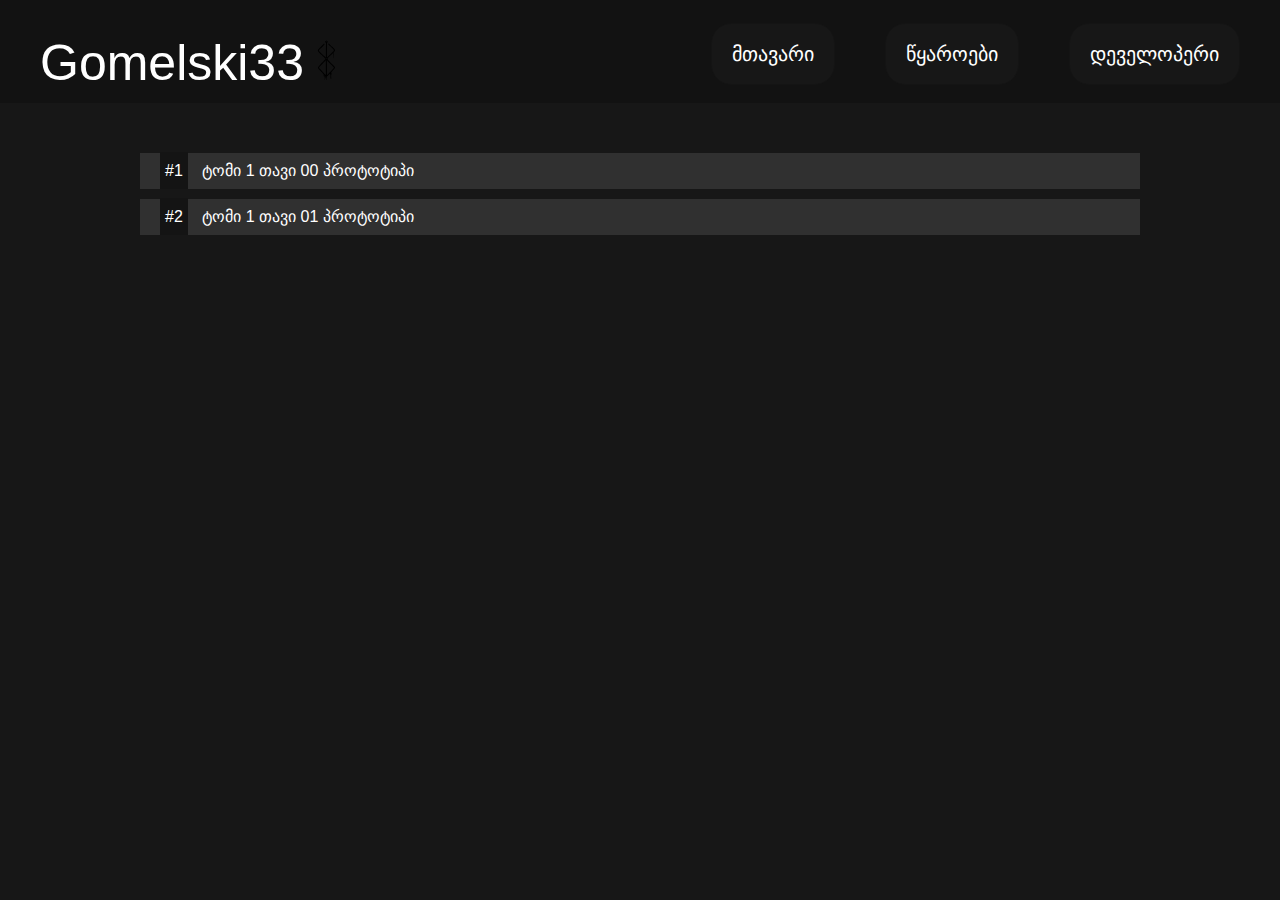
<file: list.html>
<!DOCTYPE html>
<html lang="en">
<head>
	<meta charset="UTF-8">
	<meta name="viewport" content="width=device-width, initial-scale=1.0">
	<script src="js/swiper-bundle.min.js" defer ></script>
	<script src="js/script.js" defer></script>
	<link rel="stylesheet" href="css/swiper-bundle.min.css">
	<link rel="stylesheet" href="css/style.css">
	<title>Document</title>
</head>
<body>
	<header class="header">
		<div class="container header__inner">
			<div class="header__logo">
				<h1>Gomelski33</h1>
			</div>
			<nav class="header__nav">
				<ul class="header__list">
					<li class="header__item">
						<a href="index.html" class="header__link">
							<p>მთავარი</p>
						</a>
					</li>
					<li class="header__item">
						<a href="" class="header__link">
							<p>წყაროები</p>

						</a>
					</li>
					<li class="header__item">
						<a href="" class="header__link">
							<p>დეველოპერი </p>

						</a>
					</li>
				</ul>
			</nav>
		</div>
	</header>
	<section class="main__sia">
		<ul class="main__list">
			<li class="main__item">
				<a href="tavebi/tavi00.html" class="main__link">
					<span>#1</span> ტომი 1 თავი 00 პროტოტიპი
				</a>
			</li>
			<li class="main__item">
				<a href="index.html" class="main__link">
					<span>#2</span> ტომი 1 თავი 01 პროტოტიპი
				</a>
			</li>
			
		</ul>
	</section>
</body>
</html>
</file>
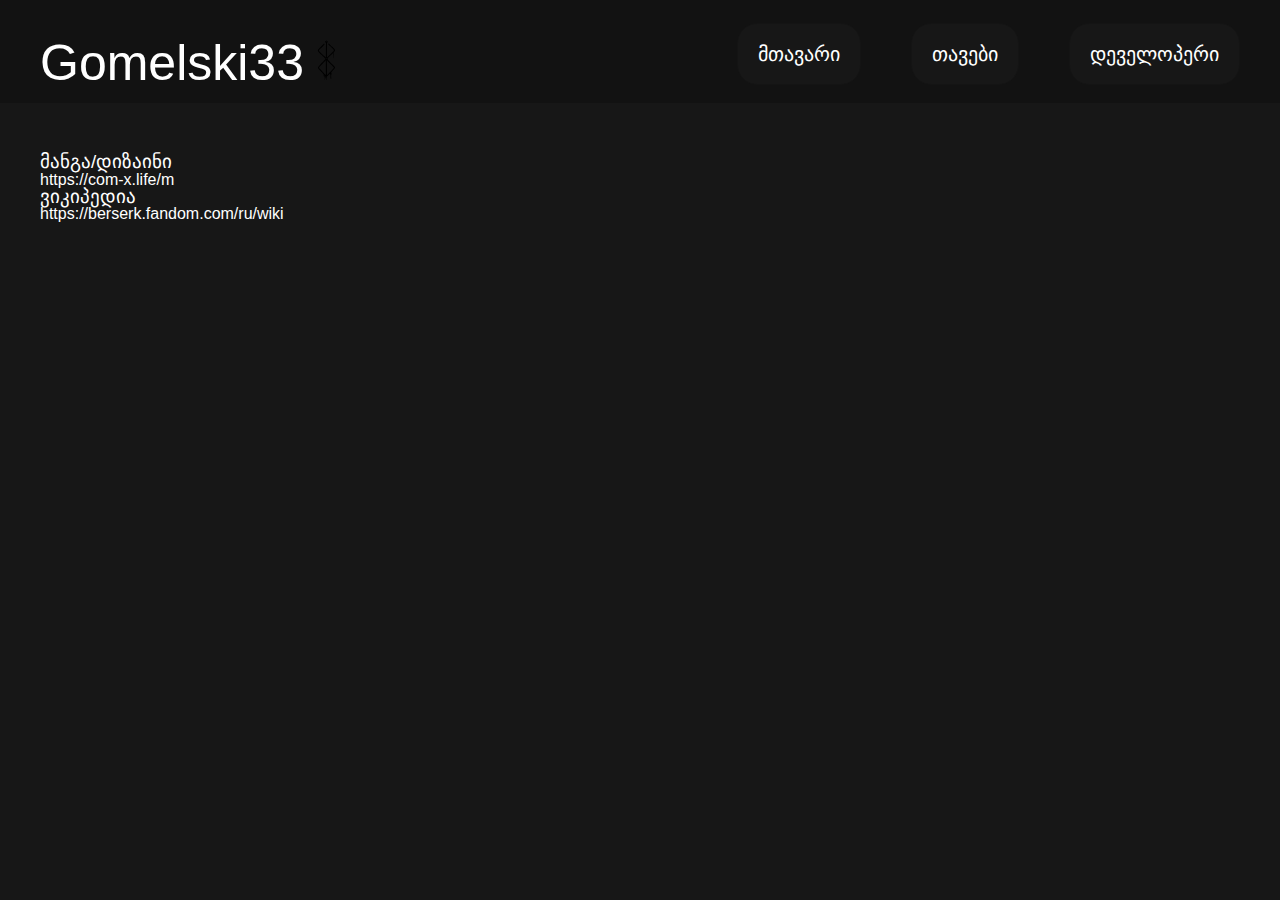
<file: Sources.html>
<!DOCTYPE html>
<html lang="en">
<head>
	<meta charset="UTF-8">
	<meta name="viewport" content="width=device-width, initial-scale=1.0">
	<script src="js/swiper-bundle.min.js" defer ></script>
	<script src="js/script.js" defer></script>
	<link rel="stylesheet" href="css/swiper-bundle.min.css">
	<link rel="stylesheet" href="css/style.css">
	<title><source></title>
</head>
<body>
	<header class="header">
		<div class="container header__inner">
			<div class="header__logo">
				<h1>Gomelski33</h1>
			</div>
			<nav class="header__nav">
				<ul class="header__list">
					<li class="header__item">
						<a href="../index.html" class="header__link">
							<p>მთავარი</p>
						</a>
					</li>
					<li class="header__item">
						<a href="list.html" class="header__link">
							<p>თავები</p>

						</a>
					</li>
					<li class="header__item">
						<a href="" class="header__link">
							<p>დეველოპერი </p>

						</a>
					</li>
				</ul>
			</nav>
		</div>
	</header>
	<div class="section__sources">
		<div class="container">
			<div class="sources__inner">
				<ul class="source__list">
					<li class="source__item">
						<h3>მანგა/დიზაინი</h3>
						<a href="https://com-x.life/m" class="source__link">https://com-x.life/m</a>
					</li>
					<li class="source__item">
						<h3>ვიკიპედია</h3>
						<a href="https://berserk.fandom.com/ru/wiki/%D0%9A%D0%B0%D1%82%D0%B5%D0%B3%D0%BE%D1%80%D0%B8%D1%8F:%D0%9F%D0%B5%D1%80%D1%81%D0%BE%D0%BD%D0%B0%D0%B6%D0%B8" class="source__link">https://berserk.fandom.com/ru/wiki</a>
					</li>
				</ul>
			</div>
		</div>
	</div>
</body>
</html>
</file>
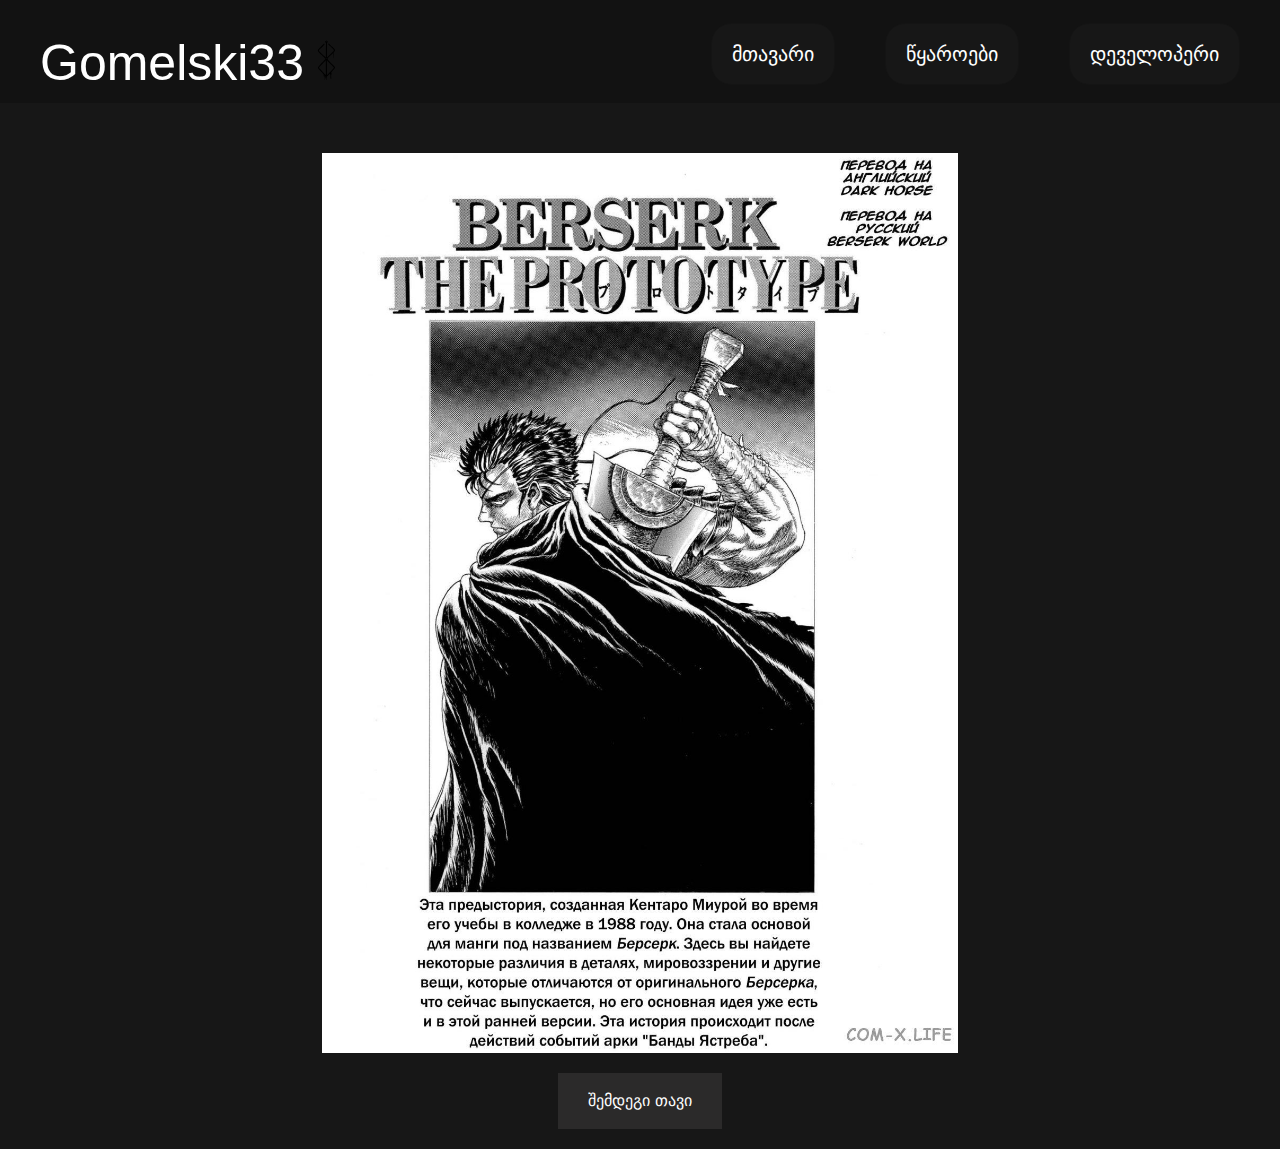
<file: tavebi/tavi00.html>
<!DOCTYPE html>
<html lang="en">
<head>
	<meta charset="UTF-8">
	<meta name="viewport" content="width=device-width, initial-scale=1.0">
	<script src="../js/swiper-bundle.min.js" defer ></script>
	<script src="../js/script.js" defer></script>
	<link rel="stylesheet" href="../css/swiper-bundle.min.css">
	<link rel="stylesheet" href="../css/style.css">
	<title>Document</title>
</head>
<body>
	<header class="header">
		<div class="container header__inner">
			<div class="header__logo">
				<h1>Gomelski33</h1>
			</div>
			<nav class="header__nav">
				<ul class="header__list">
					<li class="header__item">
						<a href="../index.html" class="header__link">
							<p>მთავარი</p>
						</a>
					</li>
					<li class="header__item">
						<a href="" class="header__link">
							<p>წყაროები</p>

						</a>
					</li>
					<li class="header__item">
						<a href="" class="header__link">
							<p>დეველოპერი </p>

						</a>
					</li>
				</ul>
			</nav>
		</div>
	</header>
	<div class="main__manga">
		<div class="manga__inner" >
			<img src="../img/1-00/001.jpg" id="img0-1" alt="" onclick="change()" oncontextmenu="back(); return false">
		</div>
	</div>
	<div class="tavi__link">
		<a href="tavi01.html" >შემდეგი თავი</a>
	</div>
</body>
</html>
</file>
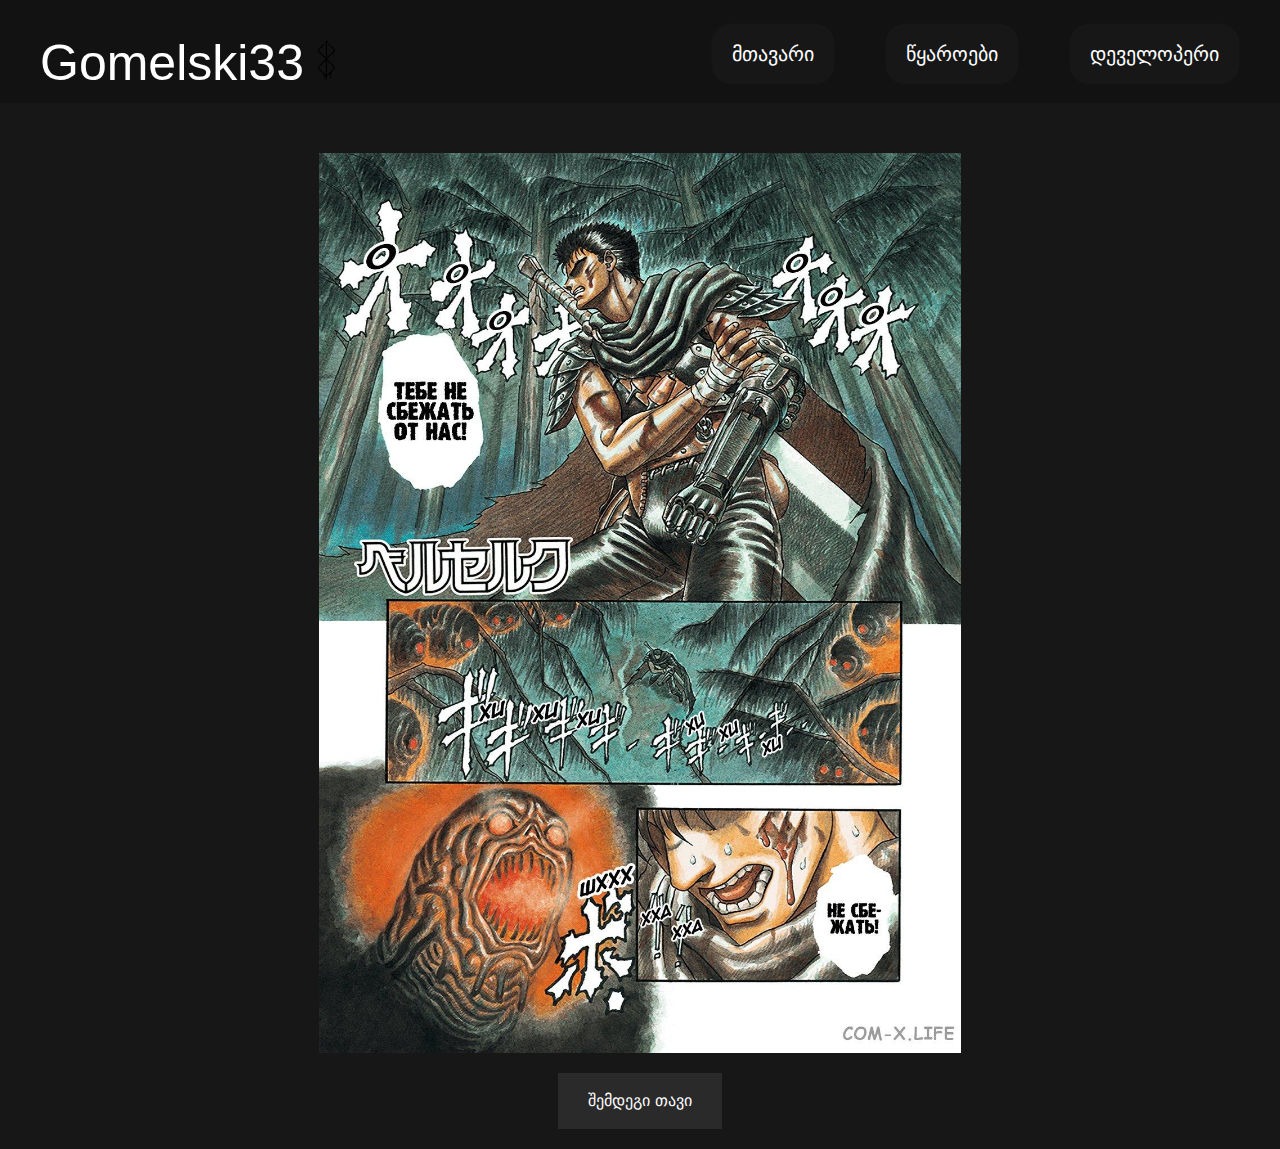
<file: tavebi/tavi02.html>
<!DOCTYPE html>
<html lang="en">
<head>
	<meta charset="UTF-8">
	<meta name="viewport" content="width=device-width, initial-scale=1.0">
	<script src="../js/swiper-bundle.min.js" defer ></script>
	<script src="../js/script.js" defer></script>
	<link rel="stylesheet" href="../css/swiper-bundle.min.css">
	<link rel="stylesheet" href="../css/style.css">
	<title>თავი 3</title>
</head>
<body>
	<header class="header">
		<div class="container header__inner">
			<div class="header__logo">
				<h1>Gomelski33</h1>
			</div>
			<nav class="header__nav">
				<ul class="header__list">
					<li class="header__item">
						<a href="../index.html" class="header__link">
							<p>მთავარი</p>
						</a>
					</li>
					<li class="header__item">
						<a href="" class="header__link">
							<p>წყაროები</p>

						</a>
					</li>
					<li class="header__item">
						<a href="" class="header__link">
							<p>დეველოპერი </p>

						</a>
					</li>
				</ul>
			</nav>
		</div>
	</header>
	<div class="main__manga">
		<div class="manga__inner" >
			<img src="../img/1-0B/001.jpg" id="img0-3" alt="" onclick="change2()" oncontextmenu="back2(); return false">
		</div>
	</div>
	<div class="tavi__link">
		<a href="tavi01.html" >შემდეგი თავი</a>
	</div>
</body>
</html>
</file>
<file: css/style.css>
* {
  padding: 0;
  margin: 0;
  border: 0;
}

*,
*:before,
*:after {
  box-sizing: border-box;
}

:focus,
:active {
  outline: none;
}

a:focus,
a:active {
  outline: none;
}

nav,
footer,
header,
aside {
  display: block;
}

html,
body {
  height: 100%;
  width: 100%;
  font-style: 100%;
  line-height: 1;
  font-style: 14px;
  font-family: 'Inter', sans-serif;;
  -ms-text-size-adjust: 100%;
  -moz-text-size-adjust: 100%;
  -webkit-text-size-adjust: 100%;
  
}

input,
button,
textarea {
  font-family: inherit;
}

input::-ms-clear {
  display: none;
}

button {
  cursor: pointer;
}

button::-moz-focus-inner {
  padding: 0;
  border: 0;
}

a,
a:visited {
  text-decoration: none;
	color: inherit;
}

a:hover {
  text-decoration: none;
}

ul li {
  list-style-type: none;
}

img {
  vertical-align: top;
}

h1,
h2,
h3,
h4,
h5,
h6 {
  font-style: inherit;
  font-weight: 400;
}

body{
  background-color: #171717;
	color: #fff;
}
.container{
  max-width: 1230px;
	padding: 0px 15px;
  margin: 0 auto;
}
.header{
	padding-top: 20px;
	padding-bottom: 15px;
	background-color: rgb(18, 18, 18);
	margin-bottom: 50px;
}
.header__inner{
	display: flex;
	justify-content: space-between;
	align-items: center;
}
.header__logo{
	font-size: 25px;
}
.header__logo h1::after{
	content: "";
	display: inline-block;
	background-image: url("../img/qleimo.svg");
	background-size: cover;
	width: 55px;
	height: 60px;
	margin-left: -5px;
}
.header__list{
	display: flex;
}
.header__item{
	font-size: 20px;
}
.header__item{
	padding: 20px;
	background-color: #171717 ;
	border-radius: 20px;
	border: 1px solid #141414;
	
}
.header__item:hover{
	transition: border 1s;
	border: 1px solid #fff;
	opacity: 0.6;
}
.header__item:not(:last-child){
	margin-right: 50px;
}
.berserk{
	margin-bottom: 40px;
}
.berserk__inner{
	display: flex;
}
.berserk__left{
	margin-right: 100px;
}
.berserk__img{
	background-color: #141414;
	padding: 20px;
	border-top: 2px solid rgb(255, 255, 255, 0.2);
	border-radius: 6px;
	margin-bottom: 20px;
}
.berserk__info{
	padding: 20px;
	background-color: #141414;
	border-radius: 6px;
}
.berserk__info li:not(:last-child){
	margin-bottom: 20px;
}
.berserk__title{
	font-size: 40px;
	line-height: 50px;
	margin-bottom: 30px;
}
.berserk__startread{
	display: flex;
	justify-content: center;
	align-items: center;
	margin-bottom: 20px;
}
.berserk__startread-link:hover{
	background-color: #106b59;
	transition: background-color 0.4s ;
}
.berserk__startread-link{
	padding: 20px 30px;
	background-color: #0f6151;
	border-radius: 2rem;
}
.berserk__title p:nth-child(2){
	opacity: 0.6;
}
.berserk__text{
	font-size: 20px;
	padding-bottom: 30px;
	border-bottom: 2px solid rgb(255, 255, 255, 0.2);
	margin-bottom: 20px;
	line-height: 30px;
	
	
}
.berserk__text a{
	opacity: 0.6;
}
.berserk__text a:hover{
	transition: opacity 1s;
	opacity: 0.5;
}
.berserk__tegs{
	margin-bottom: 100px;
}
.berserk__tegs a{
	padding: 10px 5px;
	border: 2px solid rgb(255, 255, 255, 0.2);
	border-radius: 10px;
}
.berserk__tegs a:hover{
	transition: border 1s;
	border: 2px solid rgba(255, 255, 255, 0.315);
}
.card__img{
	width: 250px;
	height: 300px;
	background-size: cover;
	background-position: center;
	margin-bottom: 15px;
}
.img1{
	background-image: url("../img/person/guts.jpg");
}
.img2{
	background-image: url("../img/person/grifit.png");
	
}
.img3{
	background-image: url("../img/person/casca.jpg");

}
.img4{
	background-image: url("../img/person/skull.png");
}
.img5{
	background-image: url("../img/person/Puck.jpg");
}
.img6{
	background-image: url("../img/person/Isidro.jpg");
}
.img7{
	background-image: url("../img/person/Farnese.jpg");
}
.img8{
	background-image: url("../img/person/Serpico.jpg");
}
.img9{
	background-image: url("../img/person/Schierke.jpg");
}
.img10{
	background-image: url("../img/person/Zodd.jpg");
}
/*я заебался*/
.card__title{
	margin-bottom: 15px;
	font-size: 30px;
}
.card__text{
	max-width: 250px;
}
.berserk__swiper{
	max-width: 897px;
}
.card__title{
	width: 250px;
}
.berserk__wrapper{
	height: 550px;
}
.berserk__slider{
	width: 250px;
}
.berserk__h2{
	font-size: 40px;
	margin-bottom: 50px;
}
.berserk__content{
	overflow: hidden;
}
.main__item:hover{
	background-color: #202020;
	transition: background-color 0.5s;
}
/*****tavebi*********/
.main__sia{
	display: flex;
	align-items: center;
	justify-content: center;
}
.main__item{
	padding: 10px 20px;
	background-color: #303030;
	margin-bottom: 10px;
	width: 1000px;
}
.main__item span{
	padding: 10px 5px;
	background-color: #141414;
	margin-right: 10px;
}
.manga__inner{
	display: flex;
	width: 100%;
	height: 100vh;
	justify-content: center;

}
.tavi__link{
	display: flex;
	justify-content: center;
}
.tavi__link a {
	padding: 20px 30px;
	margin-top: 20px;
	margin-bottom: 20px;
	background-color: #2b2a2a;
}
</file>
